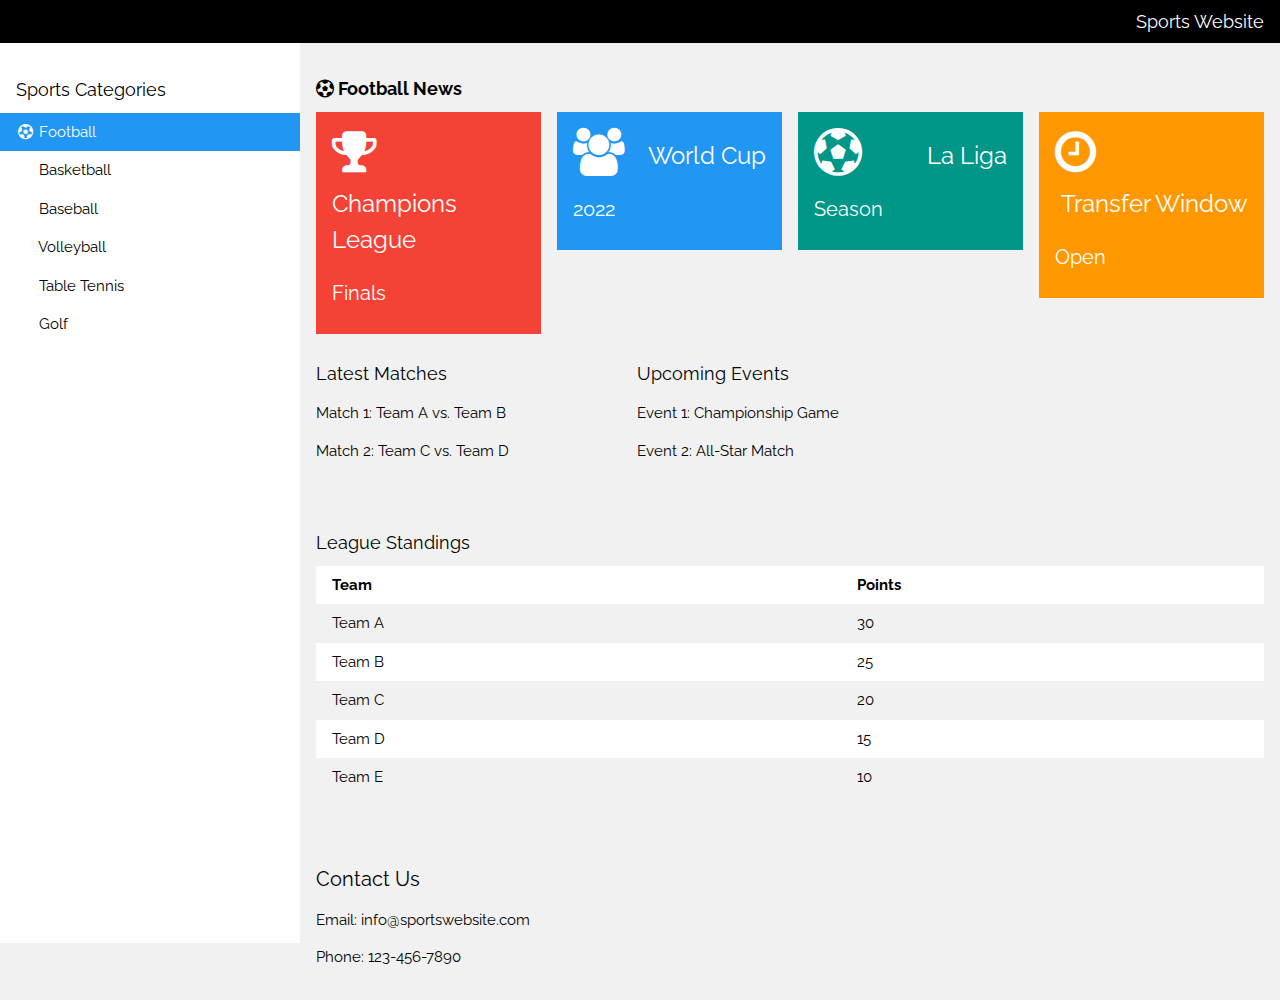
<file: MYPROJECT/frontend/d1.html>
<!DOCTYPE html>
<html>
<head>
  <title>Sports Website</title>
  <meta charset="UTF-8">
  <meta name="viewport" content="width=device-width, initial-scale=1">
  <link rel="stylesheet" href="https://www.w3schools.com/w3css/4/w3.css">
  <link rel="stylesheet" href="https://fonts.googleapis.com/css?family=Raleway">
  <link rel="stylesheet" href="https://cdnjs.cloudflare.com/ajax/libs/font-awesome/4.7.0/css/font-awesome.min.css">
  <style>
    html,body,h1,h2,h3,h4,h5 {font-family: "Raleway", sans-serif}
  </style>
</head>
<body class="w3-light-grey">

<!-- Top container -->
<div class="w3-bar w3-top w3-black w3-large" style="z-index:4">
  <button class="w3-bar-item w3-button w3-hide-large w3-hover-none w3-hover-text-light-grey" onclick="w3_open();"><i class="fa fa-bars"></i>  Menu</button>
  <span class="w3-bar-item w3-right">Sports Website</span>
</div>

<!-- Sidebar/menu -->
<nav class="w3-sidebar w3-collapse w3-white w3-animate-left" style="z-index:3;width:300px;" id="mySidebar">
  <br>
  <div class="w3-container">
    <h5>Sports Categories</h5>
  </div>
  <div class="w3-bar-block">
    <a href="#" class="w3-bar-item w3-button w3-padding w3-blue"><i class="fa fa-futbol-o fa-fw"></i>  Football</a>
    <a href="#" class="w3-bar-item w3-button w3-padding"><i class="fa fa-basketball-ball fa-fw"></i>  Basketball</a>
    <a href="#" class="w3-bar-item w3-button w3-padding"><i class="fa fa-baseball-ball fa-fw"></i>  Baseball</a>
    <a href="#" class="w3-bar-item w3-button w3-padding"><i class="fa fa-volleyball-ball fa-fw"></i>  Volleyball</a>
    <a href="#" class="w3-bar-item w3-button w3-padding"><i class="fa fa-table-tennis fa-fw"></i>  Table Tennis</a>
    <a href="#" class="w3-bar-item w3-button w3-padding"><i class="fa fa-golf-ball fa-fw"></i>  Golf</a>
  </div>
</nav>


<!-- Overlay effect when opening sidebar on small screens -->
<div class="w3-overlay w3-hide-large w3-animate-opacity" onclick="w3_close()" style="cursor:pointer" title="close side menu" id="myOverlay"></div>

<!-- !PAGE CONTENT! -->
<div class="w3-main" style="margin-left:300px;margin-top:43px;">

  <!-- Header -->
  <header class="w3-container" style="padding-top:22px">
    <h5><b><i class="fa fa-futbol-o"></i> Football News</b></h5>
  </header>

  <div class="w3-row-padding w3-margin-bottom">
    <div class="w3-quarter">
      <div class="w3-container w3-red w3-padding-16">
        <div class="w3-left"><i class="fa fa-trophy w3-xxxlarge"></i></div>
        <div class="w3-right">
          <h3>Champions League</h3>
        </div>
        <div class="w3-clear"></div>
        <h4>Finals</h4>
      </div>
    </div>
    <div class="w3-quarter">
      <div class="w3-container w3-blue w3-padding-16">
        <div class="w3-left"><i class="fa fa-users w3-xxxlarge"></i></div>
        <div class="w3-right">
          <h3>World Cup</h3>
        </div>
        <div class="w3-clear"></div>
        <h4>2022</h4>
      </div>
    </div>
    <div class="w3-quarter">
      <div class="w3-container w3-teal w3-padding-16">
        <div class="w3-left"><i class="fa fa-futbol-o w3-xxxlarge"></i></div>
        <div class="w3-right">
          <h3>La Liga</h3>
        </div>
        <div class="w3-clear"></div>
        <h4>Season</h4>
      </div>
    </div>
    <div class="w3-quarter">
      <div class="w3-container w3-orange w3-text-white w3-padding-16">
        <div class="w3-left"><i class="fa fa-clock-o w3-xxxlarge"></i></div>
        <div class="w3-right">
          <h3>Transfer Window</h3>
        </div>
        <div class="w3-clear"></div>
        <h4>Open</h4>
      </div>
    </div>
  </div>

  <div class="w3-panel">
    <div class="w3-row-padding" style="margin:0 -16px">
      <div class="w3-third">
        <h5>Latest Matches</h5>
        <p>Match 1: Team A vs. Team B</p>
        <p>Match 2: Team C vs. Team D</p>
      </div>
      <div class="w3-twothird">
        <h5>Upcoming Events</h5>
        <p>Event 1: Championship Game</p>
        <p>Event 2: All-Star Match</p>
      </div>
    </div>
  </div>
  <hr>
  <div class="w3-container">
    <h5>League Standings</h5>
    <table class="w3-table w3-striped w3-white">
      <tr>
        <th>Team</th>
        <th>Points</th>
      </tr>
      <tr>
        <td>Team A</td>
        <td>30</td>
      </tr>
      <tr>
        <td>Team B</td>
        <td>25</td>
      </tr>
      <tr>
        <td>Team C</td>
        <td>20</td>
      </tr>
      <tr>
        <td>Team D</td>
        <td>15</td>
      </tr>
      <tr>
        <td>Team E</td>
        <td>10</td>
      </tr>
    </table>
  </div>
  <hr>

  <!-- Footer -->
  <footer class="w3-container w3-padding-16 w3-light-grey">
    <h4>Contact Us</h4>
    <p>Email: info@sportswebsite.com</p>
    <p>Phone: 123-456-7890</p>
  </footer>

  <!-- End page content -->
</div>

<script>
// Get the Sidebar
var mySidebar = document.getElementById("mySidebar");

// Get the DIV with overlay effect
var overlayBg = document.getElementById("myOverlay");

// Toggle between showing and hiding the sidebar, and add overlay effect
function w3_open() {
  if (mySidebar.style.display === 'block') {
    mySidebar.style.display = 'none';
    overlayBg.style.display = "none";
  } else {
    mySidebar.style.display = 'block';
    overlayBg.style.display = "block";
  }
}

// Close the sidebar with the close button
function w3_close() {
  mySidebar.style.display = "none";
  overlayBg.style.display = "none";
}
</script>

</body>
</html>
</file>
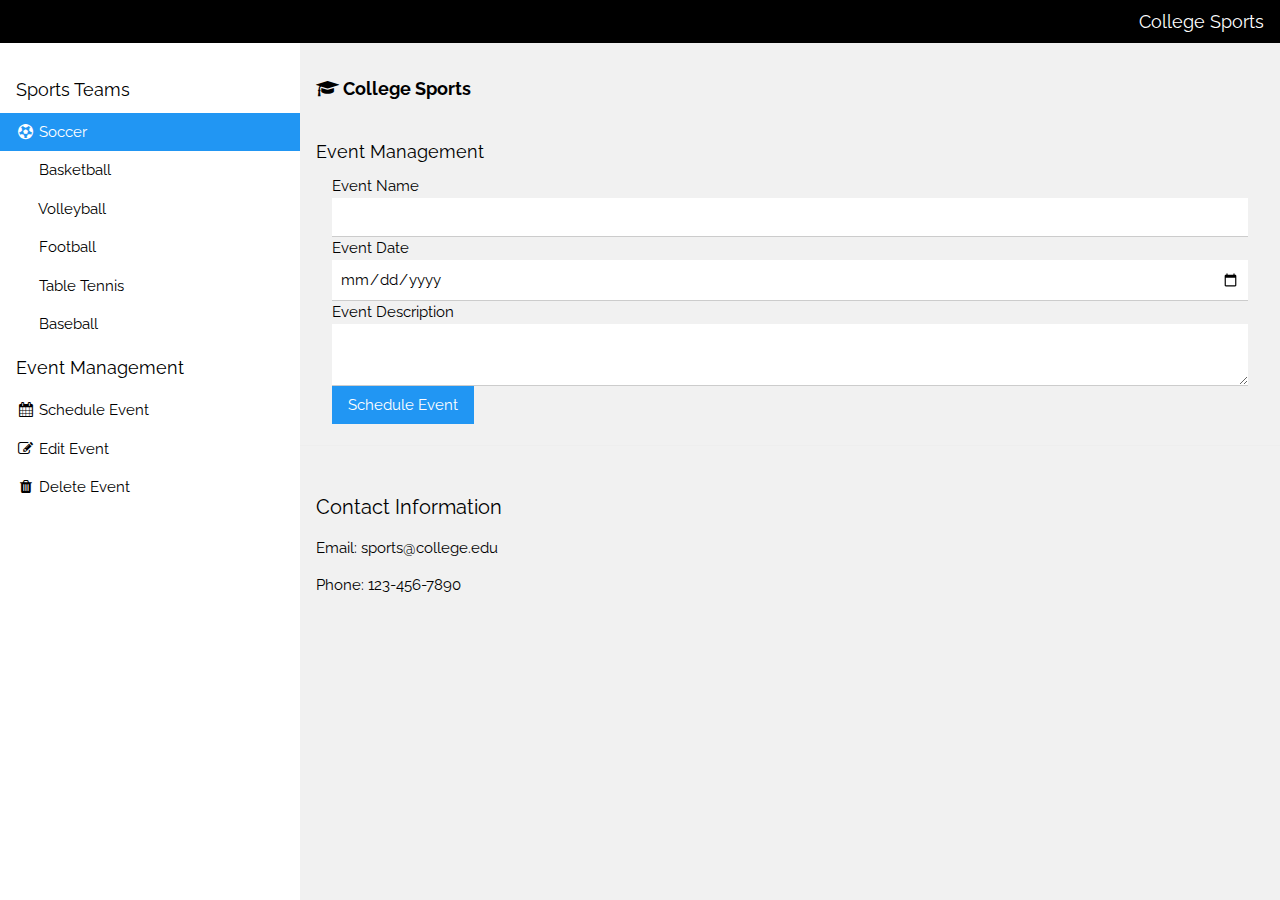
<file: MYPROJECT/frontend/d2.html>
<!DOCTYPE html>
<html>
<head>
  <title>College Sports Website</title>
  <meta charset="UTF-8">
  <meta name="viewport" content="width=device-width, initial-scale=1">
  <link rel="stylesheet" href="https://www.w3schools.com/w3css/4/w3.css">
  <link rel="stylesheet" href="https://fonts.googleapis.com/css?family=Raleway">
  <link rel="stylesheet" href="https://cdnjs.cloudflare.com/ajax/libs/font-awesome/4.7.0/css/font-awesome.min.css">
  <style>
    html,body,h1,h2,h3,h4,h5 {font-family: "Raleway", sans-serif}
  </style>
</head>
<body class="w3-light-grey">

<!-- Top container -->
<div class="w3-bar w3-top w3-black w3-large" style="z-index:4">
  <button class="w3-bar-item w3-button w3-hide-large w3-hover-none w3-hover-text-light-grey" onclick="w3_open();"><i class="fa fa-bars"></i>  Menu</button>
  <span class="w3-bar-item w3-right">College Sports</span>
</div>

<!-- Sidebar/menu -->
<nav class="w3-sidebar w3-collapse w3-white w3-animate-left" style="z-index:3;width:300px;" id="mySidebar">
  <br>
  <div class="w3-container">
    <h5>Sports Teams</h5>
  </div>
  <div class="w3-bar-block">
    <a href="#" class="w3-bar-item w3-button w3-padding w3-blue"><i class="fa fa-futbol-o fa-fw"></i>  Soccer</a>
    <a href="#" class="w3-bar-item w3-button w3-padding"><i class="fa fa-basketball-ball fa-fw"></i>  Basketball</a>
    <a href="#" class="w3-bar-item w3-button w3-padding"><i class="fa fa-volleyball-ball fa-fw"></i>  Volleyball</a>
    <a href="#" class="w3-bar-item w3-button w3-padding"><i class="fa fa-american-football fa-fw"></i>  Football</a>
    <a href="#" class="w3-bar-item w3-button w3-padding"><i class="fa fa-table-tennis fa-fw"></i>  Table Tennis</a>
    <a href="#" class="w3-bar-item w3-button w3-padding"><i class="fa fa-baseball-ball fa-fw"></i>  Baseball</a>
  </div>
  <div class="w3-container">
    <h5>Event Management</h5>
  </div>
  <div class="w3-bar-block">
    <a href="#" class="w3-bar-item w3-button w3-padding"><i class="fa fa-calendar fa-fw"></i>  Schedule Event</a>
    <a href="#" class="w3-bar-item w3-button w3-padding"><i class="fa fa-edit fa-fw"></i>  Edit Event</a>
    <a href="#" class="w3-bar-item w3-button w3-padding"><i class="fa fa-trash fa-fw"></i>  Delete Event</a>
  </div>
</nav>


<!-- Overlay effect when opening sidebar on small screens -->
<div class="w3-overlay w3-hide-large w3-animate-opacity" onclick="w3_close()" style="cursor:pointer" title="close side menu" id="myOverlay"></div>

<!-- !PAGE CONTENT! -->
<div class="w3-main" style="margin-left:300px;margin-top:43px;">

  <!-- Header -->
  <header class="w3-container" style="padding-top:22px">
    <h5><b><i class="fa fa-graduation-cap"></i> College Sports</b></h5>
  </header>

  <div class="w3-row-padding w3-margin-bottom">
    <!-- Your existing content here -->
  </div>

  <!-- Event Management Section -->
  <div class="w3-container">
    <h5>Event Management</h5>
    <form class="w3-container">
      <label for="eventName">Event Name</label>
      <input class="w3-input" type="text" id="eventName" name="eventName">
      
      <label for="eventDate">Event Date</label>
      <input class="w3-input" type="date" id="eventDate" name="eventDate">
      
      <label for="eventDescription">Event Description</label>
      <textarea class="w3-input" id="eventDescription" name="eventDescription"></textarea>
      
      <button class="w3-button w3-blue" type="submit">Schedule Event</button>
    </form>
  </div>
  <hr>

  <!-- Footer -->
  <footer class="w3-container w3-padding-16 w3-light-grey">
    <h4>Contact Information</h4>
    <p>Email: sports@college.edu</p>
    <p>Phone: 123-456-7890</p>
  </footer>

  <!-- End page content -->
</div>

<script>
// Get the Sidebar
var mySidebar = document.getElementById("mySidebar");

// Get the DIV with overlay effect
var overlayBg = document.getElementById("myOverlay");

// Toggle between showing and hiding the sidebar, and add overlay effect
function w3_open() {
  if (mySidebar.style.display === 'block') {
    mySidebar.style.display = 'none';
    overlayBg.style.display = "none";
  } else {
    mySidebar.style.display = 'block';
    overlayBg.style.display = "block";
  }
}

// Close the sidebar with the close button
function w3_close() {
  mySidebar.style.display = "none";
  overlayBg.style.display = "none";
}
</script>

</body>
</html>
</file>
